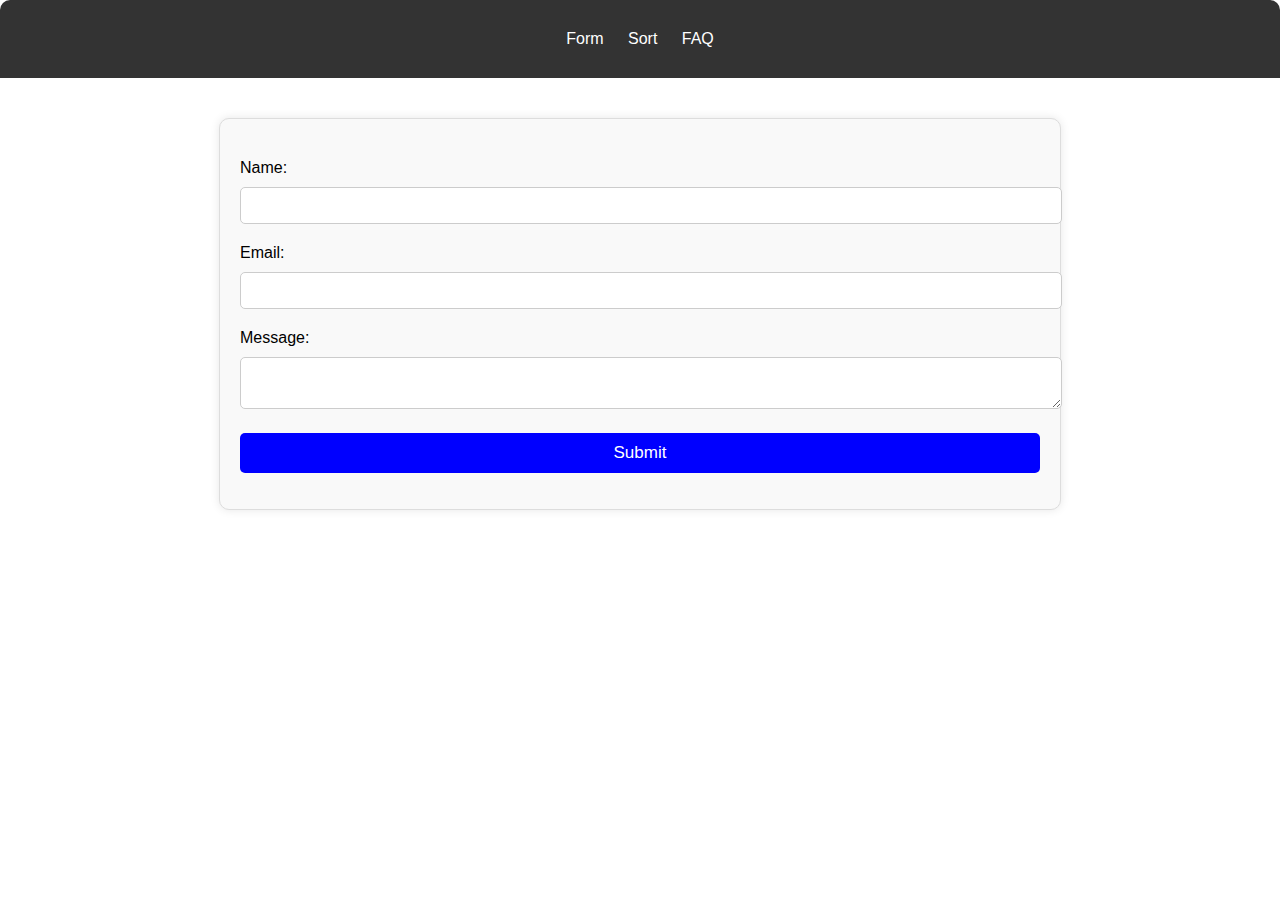
<file: finmee/index.html>
<!DOCTYPE html>
<html lang="en">
<head>
    <meta charset="UTF-8">
    <meta name="viewport" content="width=device-width, initial-scale=1.0">
    <title>Document</title>
    <link rel="stylesheet" href="./assets//css/form.css">
</head>
<body>
  <nav>
            <a href="form">Form</a>
            <a href="./sort.html">Sort</a>
            <a href="./faq.html">FAQ</a>
        </nav>
    <div class="container">
        
    <form id="myForm">
      <label for="name">Name:</label>
      <input type="text" id="name" required pattern="[a-zA-Z ]+">
      <label for="email">Email:</label>
      <input type="email" id="email" required>
      <label for="message">Message:</label>
      <textarea id="message" required></textarea>
      <button type="submit" id="btn">Submit</button>
      <p id="timeSpent"></p>
      <p id="confirmationMessage"></p>
    </form>
  </div>
  <script src="assets/js/script.js"></script>
</body>
</html>
</file>
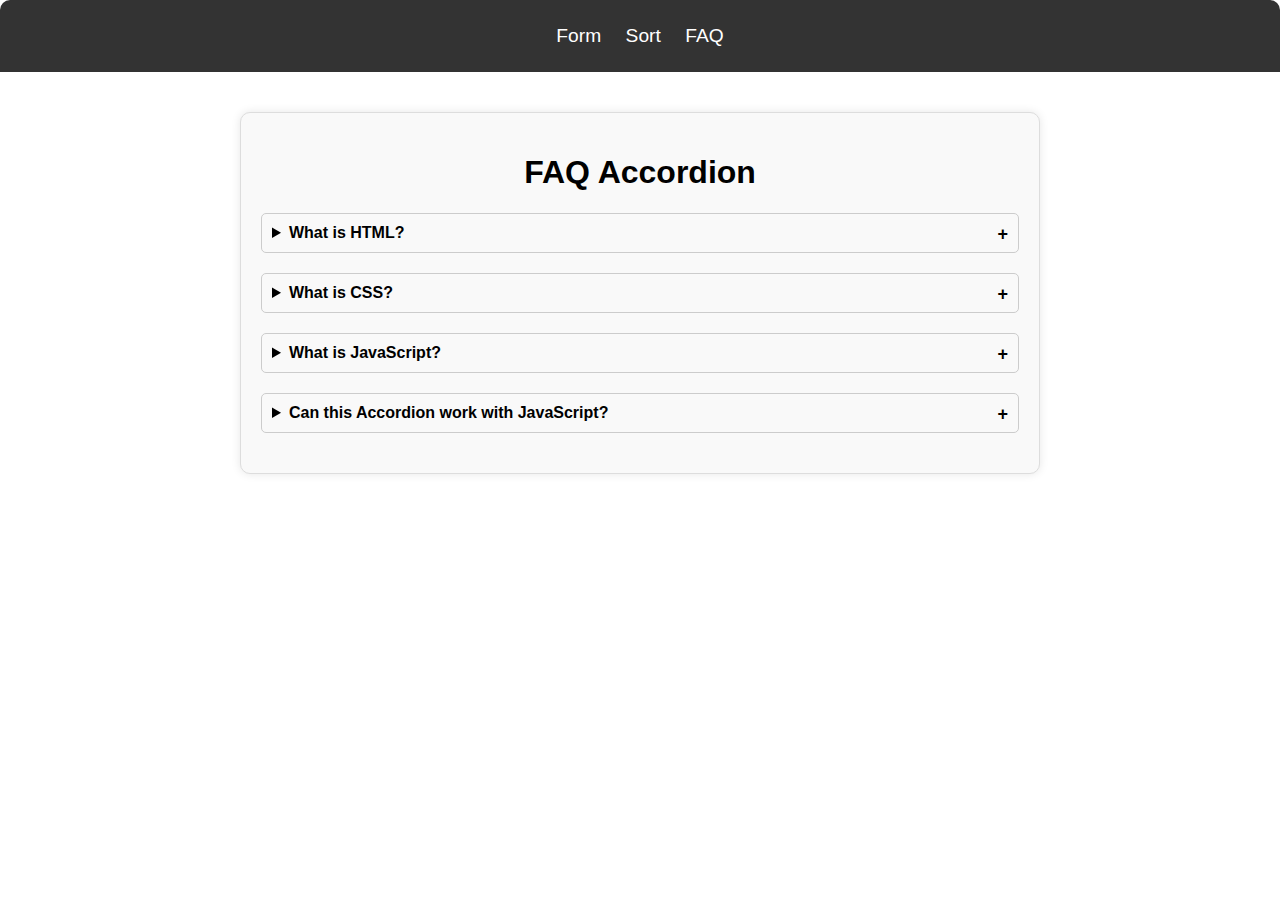
<file: finmee/faq.html>
<!DOCTYPE html>
<html lang="en">
<head>
  <meta charset="UTF-8">
  <meta name="viewport" content="width=device-width, initial-scale=1.0">
  <title>FAQ Accordion</title>
  <link rel="stylesheet" href="assets/css/faq.css">
</head>
<body>
  <nav>
    <a href="./index.html">Form</a>
    <a href="./sort.html">Sort</a>
    <a href="./faq.html">FAQ</a>
  </nav>
  <div class="container">
    <h1>FAQ Accordion</h1>
    <details>
      <summary>What is HTML?</summary>
      <p>HTML stands for HyperText Markup Language.</p>
    </details>
    <details>
      <summary>What is CSS?</summary>
      <p>CSS stands for Cascading Style Sheets.</p>
    </details>
    <details>
      <summary>What is JavaScript?</summary>
      <p>JavaScript is a programming language for the web.</p>
    </details>
    <details>
      <summary>Can this Accordion work with JavaScript?</summary>
      <p>No, this accordion uses HTML details element.</p>
    </details>
  </div>
</body>
</html>
</file>
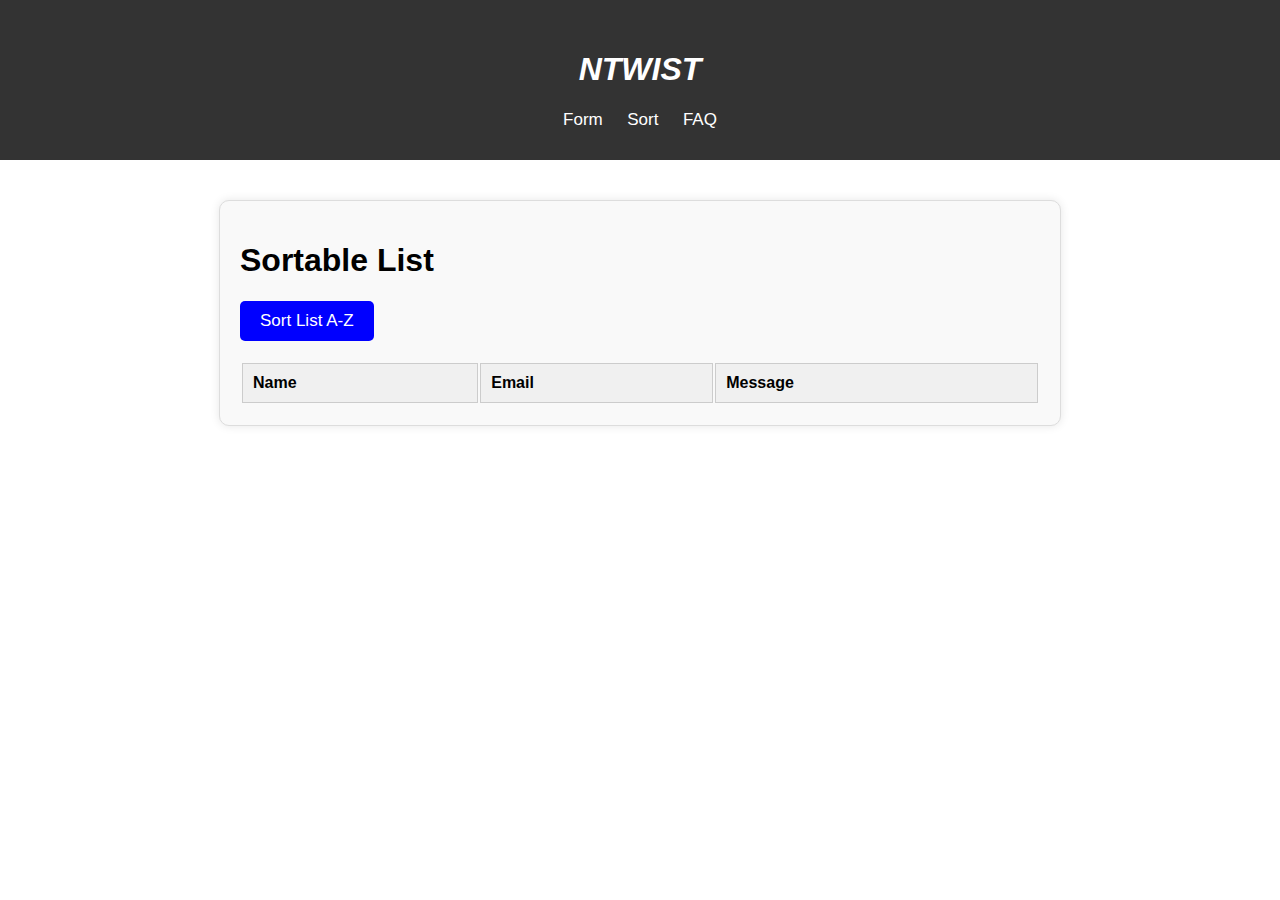
<file: finmee/sort.html>
<!DOCTYPE html>
<html lang="en">
<head>
  <meta charset="UTF-8" />
  <meta name="viewport" content="width=device-width, initial-scale=1.0"/>
  <title>Document</title>
  <link rel="stylesheet" href="./assets/css/sort.css" />
</head>
<body>

  <nav>
    <div class="nav">
      <div><em><h1>NTWIST</h1></em></div>
      <div style="margin-top:20px;">
        <a href="./index.html">Form</a>
        <a href="./sort.html">Sort</a>
        <a href="./faq.html">FAQ</a>
      </div>
    </div>
  </nav>

  <div class="container">
    <h1>Sortable List</h1>
    <button id="sortBtn">Sort List A-Z</button>
    <table id="listTable">
      <thead>
        <tr>
          <th>Name</th>
          <th>Email</th>
          <th>Message</th>
        </tr>
      </thead>
      <tbody id="list">
       
      </tbody>
    </table>
  </div>
  
  <script src="assets/js/sort.js"></script>
</body>
</html>
</file>
<file: finmee/assets/css/form.css>
body {
  font-family: Arial, sans-serif;
  margin: 0;
  padding: 0;
}

.container {
  max-width: 800px;
  margin: 40px auto;
  padding: 20px;
  background-color: #f9f9f9;
  border: 1px solid #ddd;
  border-radius: 10px;
  box-shadow: 0 0 10px rgba(0, 0, 0, 0.1);
}

nav {
  background-color: #333;
  color: #fff;
  padding: 30px;
  text-align: center;
  border-radius: 10px 10px 0 0;
}

nav a {
  color: #fff;
  text-decoration: none;
  margin: 0 10px;
}

nav a:hover {
  color: #ccc;
}

form {
  margin-top: 20px;
}

label {
  display: block;
  margin-bottom: 10px;
}

input, textarea {
  width: 100%;
  padding: 10px;
  margin-bottom: 20px;
  border: 1px solid #ccc;
  border-radius: 5px;
}

button[type="submit"] {
  background-color: blue;
  color: #fff;
  padding: 10px 20px;
  border: none;
  border-radius: 5px;
  cursor: pointer;
  width: 100%;
  font-size: 17px;
}

button[type="submit"]:hover {
  background-color:blue;
}

#timeSpent, #confirmationMessage {
  font-size: 16px;
  font-weight: bold;
  margin-top: 10px;
}
</file>
<file: finmee/assets/css/faq.css>
body {
  font-family: Arial, sans-serif;
  margin: 0;
  padding: 0;
}
nav {
  background-color: #333;
  color: #fff;
  padding: 20px;
  text-align: center;
  border-radius: 10px 10px 0 0;
}
.nav {
  display: flex;
  justify-content: space-between;
  align-items: center;
  flex-wrap: wrap;
}
nav a {
  color: #fff;
  font-size: 1.2rem;
  text-decoration: none;
  margin: 0 10px;
  padding: 5px 0;
  display: inline-block;
}
nav a:hover {
  color: #ccc;
}
.container {
  max-width: 800px;
  width: 90%;
  margin: 40px auto;
  padding: 20px;
  background-color: #f9f9f9;
  border: 1px solid #ddd;
  border-radius: 10px;
  box-shadow: 0 0 10px rgba(0, 0, 0, 0.1);
  box-sizing: border-box;
}
h1 {
  margin-left: 0 !important;
  padding: 0;
  text-align: center;
}
details {
  margin-bottom: 20px;
  border: 1px solid #ccc;
  border-radius: 5px;
  padding: 10px;
}
summary {
  cursor: pointer;
  user-select: none;
  position: relative;
  font-weight: bold;
  padding-right: 20px;
}
summary::after {
  content: "+ ";
  font-size: 18px;
  position: absolute;
  right: 0;
  top: 0;
}
details[open] summary::after {
  content: "× ";
  font-size: 18px;
}
details p {
  margin-top: 10px;
  background-color: #e7e5e5;
  padding: 8px;
  border-radius: 3px;
}
@media (max-width: 600px) {
  .nav {
    flex-direction: column;
    align-items: flex-start;
    text-align:center;
    display:block;
  }

  nav a {
    margin: 10px 0;
    display:block;
  }
  h1 {
    font-size: 1.5rem;
  }
  .container {
    margin: 20px auto;
    padding: 15px;
  }
}
</file>
<file: finmee/assets/css/sort.css>
body {
  font-family: Arial, sans-serif;
  margin: 0;
  padding: 0;
}

nav {
  background-color: #333;
  color: #fff;
  padding: 30px;
  text-align: center;
}

nav a {
  color: #fff;
  text-decoration: none;
  margin: 0 10px;
  font-size: 17px;
}

nav a:hover {
  color: #ccc;
}

.container {
  max-width: 800px;
  margin: 40px auto;
  padding: 20px;
  background-color: #f9f9f9;
  border: 1px solid #ddd;
  border-radius: 10px;
  box-shadow: 0 0 10px rgba(0, 0, 0, 0.1);
}

#listTable {
  width: 100%;
  /* border-collapse: collapse; */
}

#listTable th, #listTable td {
  border: 1px solid #ccc;
  padding: 10px;
  text-align: left;
}

#listTable th {
  background-color: #f0f0f0;
}

#sortBtn {
  background-color: blue;
  color: #fff;
  padding: 10px 20px;
  border: none;
  border-radius: 5px;
  cursor: pointer;
  margin-bottom: 20px;
  font-size: 17px;
}

#sortBtn:hover {
  background-color: #3e8e41;
}
</file>
